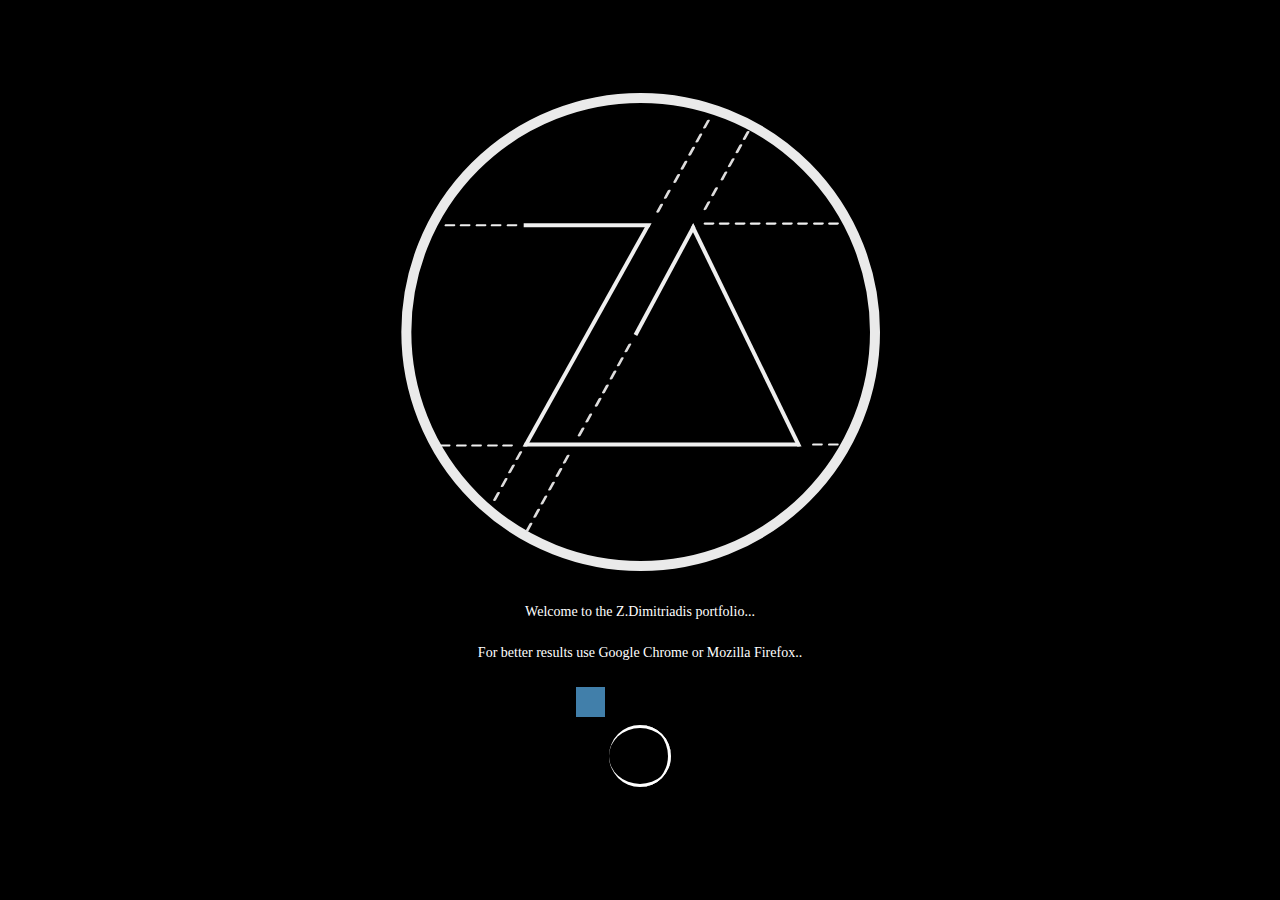
<file: index.html>
<!DOCTYPE html>
<html>
  <head>
    <meta charset="utf-8">
    <title>ZD Portfolio</title>
    <style>
@import url('https://fonts.googleapis.com/css?family=Source+Sans+Pro:200');
</style>
<script src="https://ajax.googleapis.com/ajax/libs/jquery/3.2.1/jquery.min.js"></script>
<script src="js/loading.js"></script>
    <link rel="stylesheet" type="text/css" href="css/index.css">
    <meta name="viewport" content="width=device-width, initial-scale=1.0">
  </head>
  <body>

<div id="container">
  <div style="width:100%;margin-top:7%;">
    <img class = "logo" src="assets\imgs\home\LOGO.svg" >
  </div>
  <div class="welcome-txt">
    Welcome to the Z.Dimitriadis portfolio...
  </div>
  <div class="welcome-txt">
    For better results use Google Chrome or Mozilla Firefox..
  </div>

    <div id="myProgress">

      <div id="myBar">
        
      </div>
    </div>
    <div class="cssload-loader">
    	<div class="cssload-inner cssload-one"></div>
    	<div class="cssload-inner cssload-two"></div>
    	<div class="cssload-inner cssload-three"></div>
    </div>
  </div>
  </body>
</html>
</file>
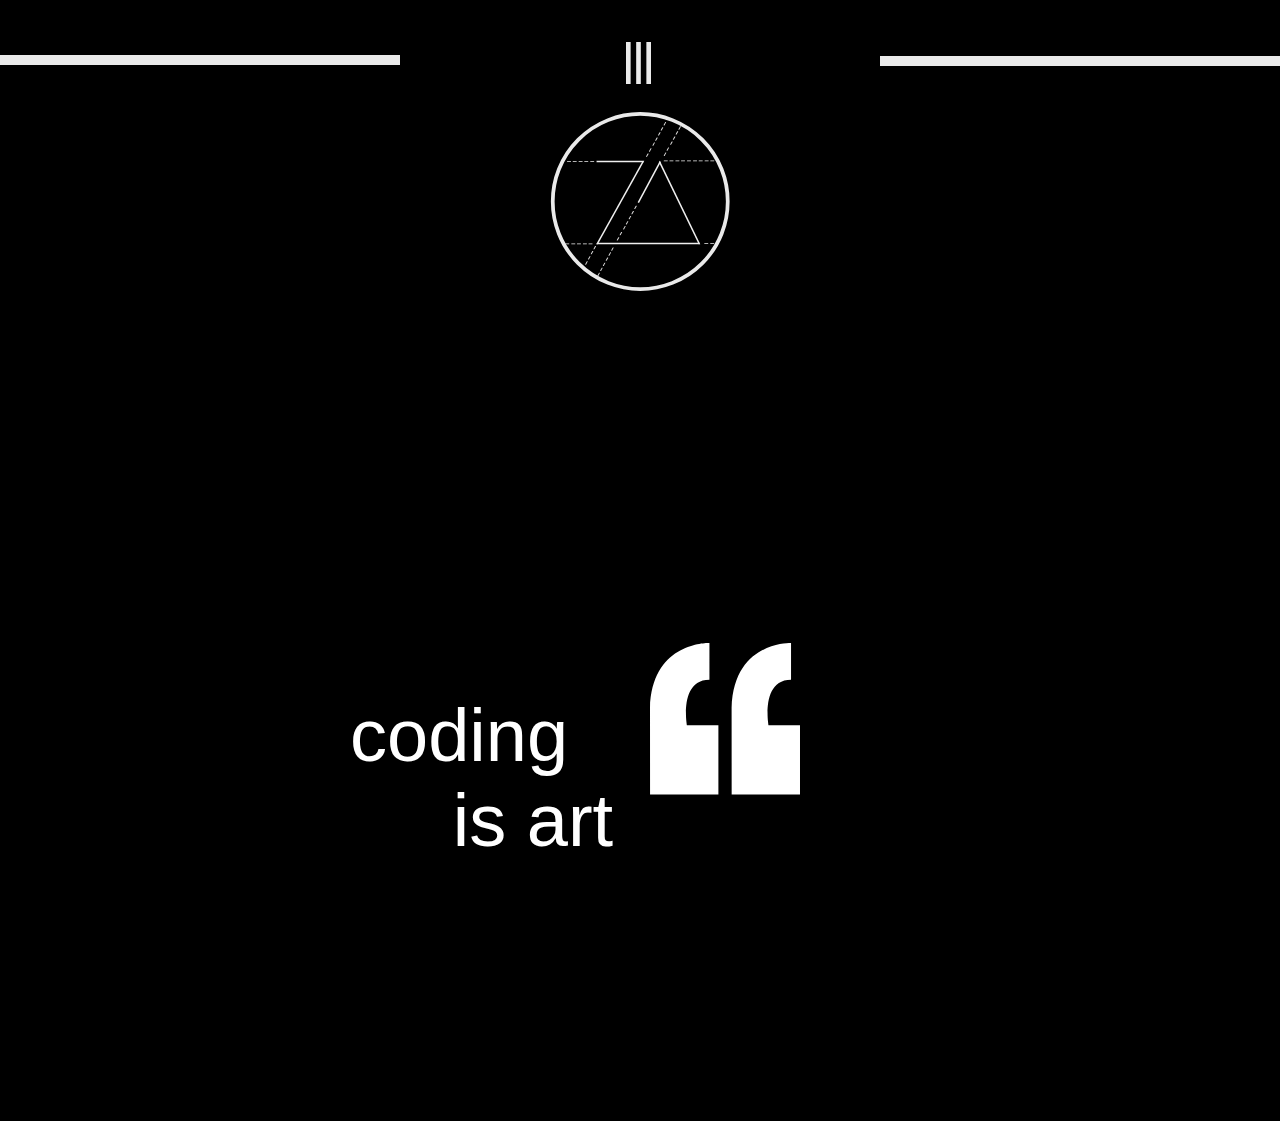
<file: home.html>
<!DOCTYPE html>
<html>
  <head>
    <meta charset="utf-8">
    <title>ZD Portfolio</title>
    <style>
@import url('https://fonts.googleapis.com/css?family=Source+Sans+Pro:200');
</style>
<script src="https://ajax.googleapis.com/ajax/libs/jquery/3.2.1/jquery.min.js"></script>
    <link rel="stylesheet" type="text/css" href="css/home.css">
    <meta name="viewport" content="width=device-width, initial-scale=1.0">
  </head>
  <body >
<div id="container">
  <div class="resume">
    <div class="resume-logo">
      <svg version="1.1" xmlns="http://www.w3.org/2000/svg" xmlns:xlink="http://www.w3.org/1999/xlink" x="0px" y="0px"
  	       width="90px" viewBox="0 0 258.5 131" enable-background="new 0 0 258.5 131" xml:space="preserve">
        <path fill="#FFFFFF" stroke="#000000" stroke-width="15" stroke-miterlimit="10" d="M14.5,16h113L20.453,123H127.5h60
  	       c0,0,65.276-6,63.017-57s-46.326-53.795-60.451-55.25C179.33,20.595,121.5,79,121.5,79"/>
      </svg>
    </div>


    <p class="resume-text">
      [ I am an enthusiast who loves 21st century's witchery, also known as technology.
      I love being creative and programming gives me the power to
      bring my imagination to life. Enough talking, have fun reviewing my portfolio, my work, my geek places and other stuff. ]
    </p>
    <div id = "link-wrapper">
        <a href="https://github.com/prayingdmantis"><img class="icon-logo" src="assets\imgs\link-icons\Octocat.png"></a>
        <a href="https://jsfiddle.net/user/PrayingDMantis/fiddles/"><img class="icon-logo" src="assets\imgs\link-icons\jsfiddle.png"></a>
        <a href="https://www.instructables.com/member/no_robot/"><img class="icon-logo" src="assets\imgs\link-icons\instructables-logo.png"></a>
        <a href="https://www.hackster.io/zdimitriadis"><img class="icon-logo" src="assets\imgs\link-icons\hackster-logo.jpg"></a>
        <a href="https://www.linkedin.com/in/zdimitriadis/"><img class="icon-logo" src="assets\imgs\link-icons\Linkedin_circle.svg_.png"></a>
    </div>

  </div>

  <div id ="menu">
    <div class="r">
      <img class="rect1" src="assets\imgs\home\rect.svg">
    </div>

    <div id="sd">
      <button class = "burger-btn" type="button" name="burger-menu">
        <img  class = "burger" src="assets\imgs\home\burger.svg" >
      </button>
    </div>

    <div class="r2">
      <img class="rect2" src="assets\imgs\home\rect.svg">
    </div>
  </div>

  <div style="width:100%;margin-top:2%;">
    <img class = "logo" src="assets\imgs\home\LOGO.svg" >
  </div>
  <div class = "menu-items">
    <div class="items-box">

      <div class="item">
        <a id = "projects" class = "link-condition" href="https://prayingdmantis.github.io/PrayingDMantis.Portfolio.io/projects.html">
          <svg class="svg" width="120px" viewBox="0 0 254.875 256.498">
          <rect x="3.973" y="3.954" fill="none" stroke="#FFFFFF" stroke-width="5" stroke-miterlimit="10" width="246.929" height="245.764"/>
          <rect x="3.973" y="99.416" fill="none" width="246.929" height="241.969"/>
          <text transform="matrix(1 0 0 1 32 142)" fill="#FFFFFF" font-size="64">Projects</text>
          </svg>
        </a>
      </div>
    <div class="item">
        <a id = "skills" class = "link-condition" href="https://prayingdmantis.github.io/PrayingDMantis.Portfolio.io/skills.html">
          <svg class="svg" width="120px"  viewBox="0 0 254.875 256.498">
          <rect x="3.973" y="3.954" fill="none" stroke="#FFFFFF" stroke-width="5" stroke-miterlimit="10" width="246.929" height="245.764"/>
          <rect x="3.973" y="98.954" fill="none" width="246.929" height="245.764"/>
          <text transform="matrix(1 0 0 1 62 145)" fill="#FFFFFF" font-size="64">Skills</text>
          </svg>
        </a>
    </div>
    <div class="item">
          <a class = "skills" class = "link-condition" href="#about">
            <svg class="svg" width="120px"  viewBox="0 0 254.875 256.498">
            <rect x="3.973" y="3.954" fill="none" stroke="#FFFFFF" stroke-width="5" stroke-miterlimit="10" width="246.929" height="245.764"/>
            <rect x="3.973" y="98.954" fill="none" width="246.929" height="245.764"/>
            <text transform="matrix(1 0 0 1 55 145)" fill="#FFFFFF" font-size="64">About</text>
            </svg>
          </a>
      </div>


    </div>
  </div>
  <div id = "quote-text">
    <img class="left-quote" src="assets\imgs\home\left-quote.svg">
    <span class = "l1" >coding  <br> &nbsp;&nbsp;&nbsp;&nbsp; is art</span>
    <img class="right-quote" src="assets\imgs\home\right-quote.svg">
  </div>


</div>

<script type="text/javascript">
$(document).ready(function(){
 $(".burger-btn").click(function(){
   $( "#sd" ).toggleClass( "sd-clicked" );
   $( ".burger" ).toggleClass( "burger-spin" );
   $( ".link-condition" ).toggleClass( "enable-links" );
   $( ".item" ).toggleClass( "enable-links" );
	 $( ".item" ).toggleClass( "show-items" );
 });
});
$(document).ready(function(){
  $(".skills").click(function(){
    $( ".resume" ).toggleClass( "show-resume" );
   });
});

</script>

  </body>
</html>
</file>
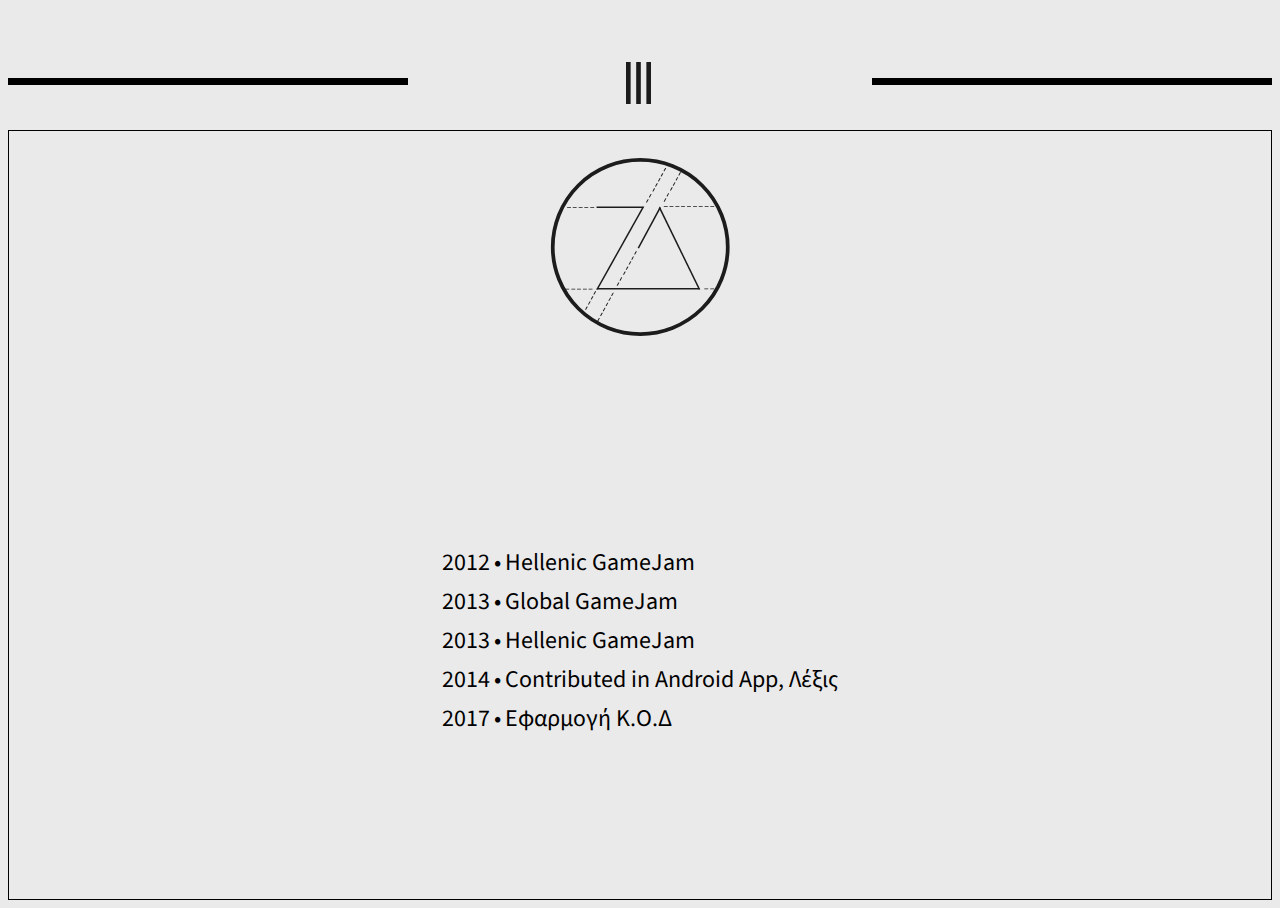
<file: projects.html>
<!DOCTYPE html>
<html>
  <head>
    <meta charset="utf-8">
    <title>ZD Portfolio</title>
    <style>
      @import url('https://fonts.googleapis.com/css?family=Source+Sans+Pro:200');
    </style>
    <script src="https://ajax.googleapis.com/ajax/libs/jquery/3.2.1/jquery.min.js"></script>
    <link rel="stylesheet" type="text/css" href="css/projects.css">
    <meta name="viewport" content="width=device-width, initial-scale=1.0">
  </head>
  <body>


    <div id="container">

    <div class="resume">
      <div class="resume-logo">
        <svg version="1.1" xmlns="http://www.w3.org/2000/svg" xmlns:xlink="http://www.w3.org/1999/xlink" x="0px" y="0px"
             width="90px" viewBox="0 0 258.5 131" enable-background="new 0 0 258.5 131" xml:space="preserve">
          <path fill="#FFFFFF" stroke="#000000" stroke-width="15" stroke-miterlimit="10" d="M14.5,16h113L20.453,123H127.5h60
             c0,0,65.276-6,63.017-57s-46.326-53.795-60.451-55.25C179.33,20.595,121.5,79,121.5,79"/>
        </svg>

      </div>


      <p class="resume-text">
        [ I am an enthusiast who loves 21st century's witchery, also known as technology.
        I love being creative and programming gives me the power to
        bring my imagination to life. Enough talking, have fun reviewing my portfolio, my work, my geek places and other stuff. ]
      </p>
      <div id = "link-wrapper">
          <a href="https://github.com/prayingdmantis"><img class="icon-logo" src="assets\imgs\link-icons\Octocat.png"></a>
          <a href="https://jsfiddle.net/user/PrayingDMantis/fiddles/"><img class="icon-logo" src="assets\imgs\link-icons\jsfiddle.png"></a>
          <a href="https://www.instructables.com/member/no_robot/"><img class="icon-logo" src="assets\imgs\link-icons\instructables-logo.png"></a>
          <a href="https://www.hackster.io/zdimitriadis"><img class="icon-logo" src="assets\imgs\link-icons\hackster-logo.jpg"></a>
          <a href="https://www.linkedin.com/in/zdimitriadis/"><img class="icon-logo" src="assets\imgs\link-icons\Linkedin_circle.svg_.png"></a>
      </div>

    </div>

    <div id ="menu">
      <div class="r">
        <img class="rect1" src="assets\imgs\skills\rect.svg">
      </div>

      <div id="sd">
        <button class = "burger-btn" type="button" name="burger-menu">
          <img  class = "burger" src="assets\imgs\skills\burger.svg" >
        </button>
      </div>

      <div class="r2">
        <img class="rect2" src="assets\imgs\skills\rect.svg">
      </div>
    </div>
    <div id="main">
    <div style="width:100%;margin-top:2%;">
      <img class = "logo" src="assets\imgs\skills\LOGO.svg" >
    </div>


    <div class = "menu-items">
      <div class="items-box">

        <div class="item">
            <a id = "" class = "link-condition" href="https://prayingdmantis.github.io/PrayingDMantis.Portfolio.io/home.html">
              <svg class="svg" width="120px"  viewBox="0 0 254.875 256.498">
              <rect x="3.973" y="3.954" fill="none" stroke="#000000" stroke-width="5" stroke-miterlimit="10" width="246.929" height="245.764"/>
              <rect x="3.973" y="98.954" fill="none" width="246.929" height="245.764"/>
              <text transform="matrix(1 0 0 1 49 145)" fill="#000000" font-size="64">Home</text>
              </svg>
            </a>
        </div>
        <div class="item">
          <a class = "link-condition" href="https://prayingdmantis.github.io/PrayingDMantis.Portfolio.io/skills.html">
            <svg class="svg" width="120px" viewBox="0 0 254.875 256.498">
            <rect x="3.973" y="3.954" fill="none" stroke="#000000" stroke-width="5" stroke-miterlimit="10" width="246.929" height="245.764"/>
            <rect x="3.973" y="99.416" fill="none" width="246.929" height="241.969"/>
            <text transform="matrix(1 0 0 1 63 142)" fill="#000000" font-size="64">Skills</text>
            </svg>
          </a>
        </div>
        <div class="item">
              <a class = "skills" class = "link-condition" href="#about">
                <svg class="svg" width="120px"  viewBox="0 0 254.875 256.498">
                <rect x="3.973" y="3.954" fill="none" stroke="#000000" stroke-width="5" stroke-miterlimit="10" width="246.929" height="245.764"/>
                <rect x="3.973" y="98.954" fill="none" width="246.929" height="245.764"/>
                <text transform="matrix(1 0 0 1 55 145)" fill="#000000" font-size="64">About</text>
                </svg>
              </a>
          </div>

      </div>
      <div id="display-container">
        <div class="display-by-date">
          <table class="data-table-by-date">
            <tr>
              <td>2012</td>
              <td>&#x2022;</td>
              <td class="project-item-1">Hellenic GameJam</td>
            </tr>
            <tr>
              <td>2013</td>
              <td>&#x2022;</td>
              <td>Global GameJam</td>
            </tr>
            <tr>
              <td>2013</td>
              <td>&#x2022;</td>
              <td>Hellenic GameJam</td>
            </tr>
            <tr>
              <td>2014</td>
              <td>&#x2022;</td>
              <td>Contributed in Android App, Λέξις</td>
            </tr>
            <tr>
              <td>2017</td>
              <td>&#x2022;</td>
              <td>Εφαρμογή Κ.Ο.Δ</td>
            </tr>
          </table>

        </div>

        <div class="display-by-category">
          Games
          Apps
          Desktop Apps
        </div>
      </div>
        <div id="overlay">

        <div class="project-1">
        
        </div>
        <div class="project-2">

        </div>
        <div class="project-3">

        </div>
        <div class="project-3">

        </div>
        <div class="project-3">

        </div>
      </div>
    </div>

        <!--div id = "bracket-container">
          <div class="bracket-box">
            <svg class="bracket" version="1.1" id="Layer_1" xmlns="http://www.w3.org/2000/svg" xmlns:xlink="http://www.w3.org/1999/xlink" x="0px" y="0px"
             width="92px" height="60px" viewBox="0 0 92 395" enable-background="new 0 0 92 395" xml:space="preserve">
              <rect width="37" height="395"/>
              <rect width="92" height="26"/>
              <rect y="369" width="92" height="26"/>
            </svg>

          </div>

          <div class="bullet">
            <span class="bullet-text">Browse by date</span>
            <svg class = "left-bullet" version="1.1" id="Layer_1" xmlns="http://www.w3.org/2000/svg" xmlns:xlink="http://www.w3.org/1999/xlink" x="0px" y="0px"
           width="40px" height="40px" viewBox="0 0 116.25 115.875" enable-background="new 0 0 116.25 115.875"
           xml:space="preserve">
            <rect x="19.25" y="18.75" transform="matrix(0.7071 -0.7071 0.7071 0.7071 -23.7744 58.1036)" fill="#EAEAEA" stroke="#000000" stroke-width="3" stroke-miterlimit="10" width="78" height="78"/>
          </svg>
          </div>

          <div class="bullet">
            <span class="bullet-text">Browse by category</span>
            <svg class = "right-bullet" onclick="bullet-clicked" version="1.1" id="Layer_1" xmlns="http://www.w3.org/2000/svg" xmlns:xlink="http://www.w3.org/1999/xlink" x="0px" y="0px"
               width="40px" height="40px" viewBox="0 0 116.25 115.875" enable-background="new 0 0 116.25 115.875"
               xml:space="preserve">
              <rect x="19.25" y="18.75" transform="matrix(0.7071 -0.7071 0.7071 0.7071 -23.7744 58.1036)" stroke="#000000" stroke-width="3" stroke-miterlimit="10" width="78" height="78"/>
            </svg>
          </div>




          <div class="bracket-box">
            <svg class="bracket" onclick="bullet-clicked" version="1.1" id="Layer_1" xmlns="http://www.w3.org/2000/svg" xmlns:xlink="http://www.w3.org/1999/xlink" x="0px" y="0px"
                	 width="92px" height="60px" viewBox="0 0 92 395" enable-background="new 0 0 92 395" xml:space="preserve">
                </image>
                <rect x="55" width="37" height="395"/>
                <rect y="369" width="92" height="26"/>
                <rect width="92" height="26"/>
            </svg>

          </div>
        </div-->




      </div>
    </div>
  </div>


            <script type="text/javascript">
            $(document).ready(function(){
             $(".burger-btn").click(function(){
               $( "#sd" ).toggleClass( "sd-clicked" );
               $( ".burger" ).toggleClass( "burger-spin" );
               $( ".link-condition" ).toggleClass( "enable-links" );
               $( ".item" ).toggleClass( "enable-links" );
            	 $( ".item" ).toggleClass( "show-items" );
             });
            });
            $(document).ready(function(){
              $(".skills").click(function(){
                $( ".resume" ).toggleClass( "show-resume" );
               });
            });
            $(".left-bullet").click(function(){
              $( ".display-by-date" ).toggleClass( "display-bullet" );
             });
             $(".right-bullet").click(function(){
               $( ".display-by-category" ).toggleClass( "display-bullet" );
             });

             $(".project-item-1").click(function(){
               $( ".project-1" ).toggleClass( "show-project" );
             });


            </script>


  </body>
</html>
</file>
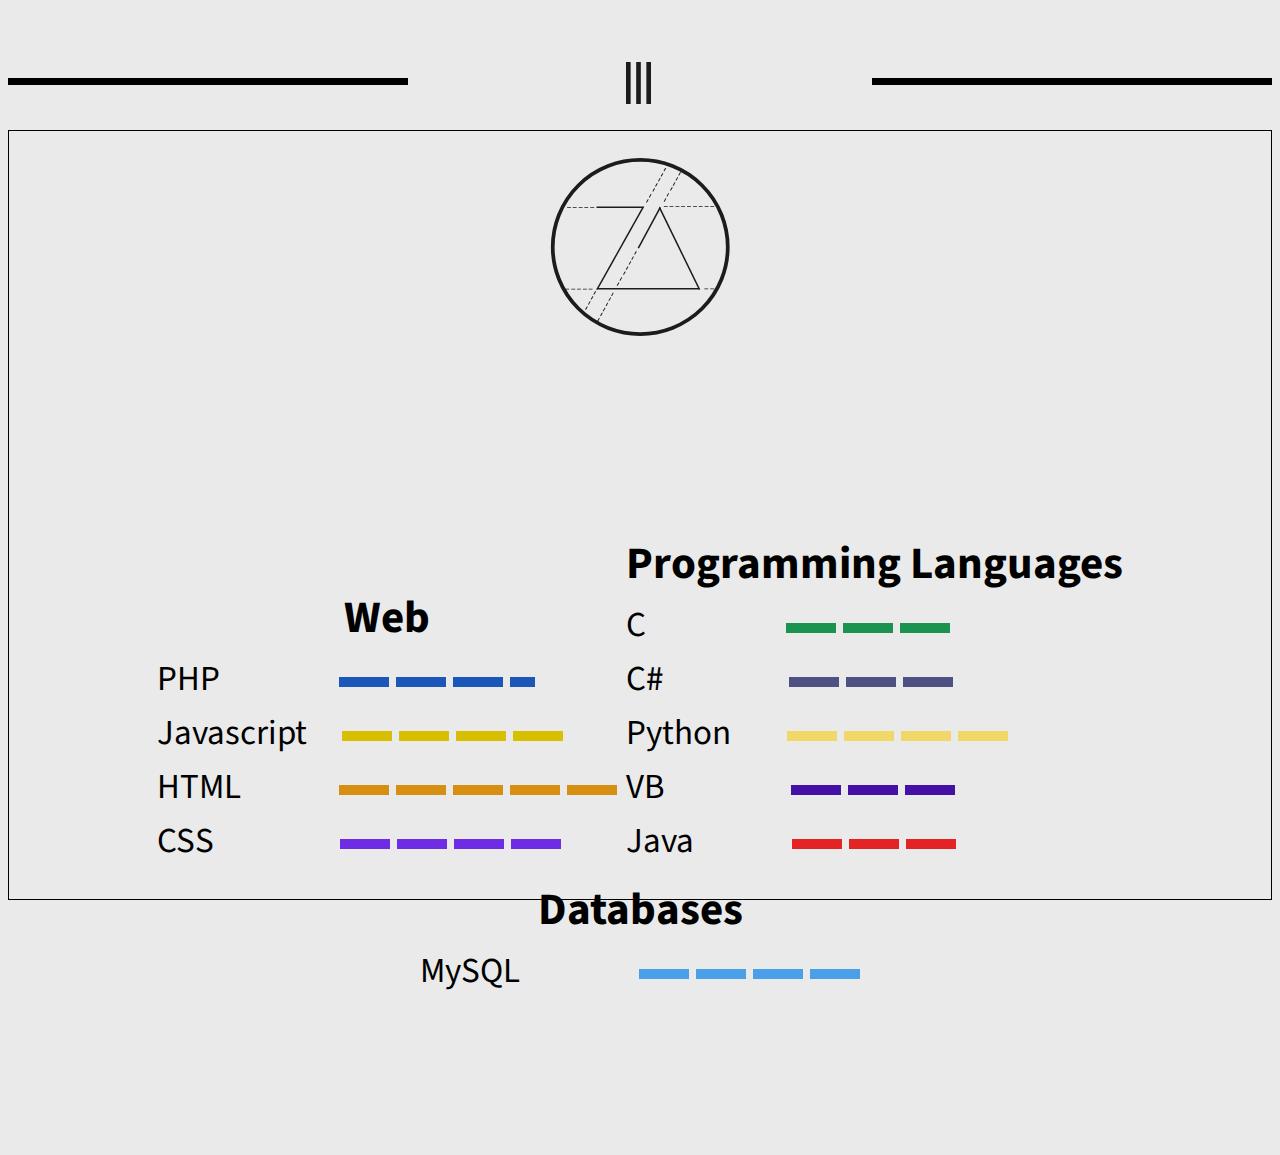
<file: skills.html>
<!DOCTYPE html>
<html>
  <head>
    <meta charset="utf-8">
    <title>ZD Portfolio</title>
    <style>
      @import url('https://fonts.googleapis.com/css?family=Source+Sans+Pro:200');
    </style>
<script src="https://ajax.googleapis.com/ajax/libs/jquery/3.2.1/jquery.min.js"></script>
    <link rel="stylesheet" type="text/css" href="css/skills.css">
    <meta name="viewport" content="width=device-width, initial-scale=1.0">
  </head>
  <body>
<div id="container">

  <div class="resume">
    <div class="resume-logo">
      <svg version="1.1" xmlns="http://www.w3.org/2000/svg" xmlns:xlink="http://www.w3.org/1999/xlink" x="0px" y="0px"
           width="90px" viewBox="0 0 258.5 131" enable-background="new 0 0 258.5 131" xml:space="preserve">
        <path fill="#FFFFFF" stroke="#000000" stroke-width="15" stroke-miterlimit="10" d="M14.5,16h113L20.453,123H127.5h60
           c0,0,65.276-6,63.017-57s-46.326-53.795-60.451-55.25C179.33,20.595,121.5,79,121.5,79"/>
      </svg>

    </div>


    <p class="resume-text">
      [ I am an enthusiast who loves 21st century's witchery, also known as technology.
      I love being creative and programming gives me the power to
      bring my imagination to life. Enough talking, have fun reviewing my portfolio, my work, my geek places and other stuff. ]
    </p>
    <div id = "link-wrapper">
        <a href="https://github.com/prayingdmantis"><img class="icon-logo" src="assets\imgs\link-icons\Octocat.png"></a>
        <a href="https://jsfiddle.net/user/PrayingDMantis/fiddles/"><img class="icon-logo" src="assets\imgs\link-icons\jsfiddle.png"></a>
        <a href="https://www.instructables.com/member/no_robot/"><img class="icon-logo" src="assets\imgs\link-icons\instructables-logo.png"></a>
        <a href="https://www.hackster.io/zdimitriadis"><img class="icon-logo" src="assets\imgs\link-icons\hackster-logo.jpg"></a>
        <a href="https://www.linkedin.com/in/zdimitriadis/"><img class="icon-logo" src="assets\imgs\link-icons\Linkedin_circle.svg_.png"></a>
    </div>

  </div>

  <div id ="menu">
    <div class="r">
      <img class="rect1" src="assets\imgs\skills\rect.svg">
    </div>

    <div id="sd">
      <button class = "burger-btn" type="button" name="burger-menu">
        <img  class = "burger" src="assets\imgs\skills\burger.svg" >
      </button>
    </div>

    <div class="r2">
      <img class="rect2" src="assets\imgs\skills\rect.svg">
    </div>
  </div>
<div id="main">
  <div style="width:100%;margin-top:2%;">
    <img class = "logo" src="assets\imgs\skills\LOGO.svg" >
  </div>


  <div class = "menu-items">
    <div class="items-box">

      <div class="item">
        <a id = "projects" class = "link-condition" href="https://prayingdmantis.github.io/PrayingDMantis.Portfolio.io/projects.html">
          <svg class="svg" width="120px" viewBox="0 0 254.875 256.498">
          <rect x="3.973" y="3.954" fill="none" stroke="#000000" stroke-width="5" stroke-miterlimit="10" width="246.929" height="245.764"/>
          <rect x="3.973" y="99.416" fill="none" width="246.929" height="241.969"/>
          <text transform="matrix(1 0 0 1 32 142)" fill="#000000" font-size="64">Projects</text>
          </svg>
        </a>
      </div>
      <div class="item">
            <a class = "skills" class = "link-condition" href="#about">
              <svg class="svg" width="120px"  viewBox="0 0 254.875 256.498">
              <rect x="3.973" y="3.954" fill="none" stroke="#000000" stroke-width="5" stroke-miterlimit="10" width="246.929" height="245.764"/>
              <rect x="3.973" y="98.954" fill="none" width="246.929" height="245.764"/>
              <text transform="matrix(1 0 0 1 55 145)" fill="#000000" font-size="64">About</text>
              </svg>
            </a>
        </div>
      <div class="item">
          <a id = "" class = "link-condition" href="https://prayingdmantis.github.io/PrayingDMantis.Portfolio.io/home.html">
            <svg class="svg" width="120px"  viewBox="0 0 254.875 256.498">
            <rect x="3.973" y="3.954" fill="none" stroke="#000000" stroke-width="5" stroke-miterlimit="10" width="246.929" height="245.764"/>
            <rect x="3.973" y="98.954" fill="none" width="246.929" height="245.764"/>
            <text transform="matrix(1 0 0 1 49 145)" fill="#000000" font-size="64">Home</text>
            </svg>
          </a>
      </div>

    </div>
  </div>


    <div id="skills" >
      <table>
        <tr>
          <th colspan="2">Web</th>
        </tr>
        <tr>
          <td>PHP<span>&nbsp;&nbsp;&nbsp;&nbsp;&nbsp;&nbsp;&nbsp;&nbsp;&nbsp;&nbsp;&nbsp;&nbsp;&nbsp;&nbsp;&nbsp;&nbsp;</span> <div class="php-color"></div> <div class="php-color"></div> <div class="php-color"></div> <div class="php-color-half"></div></td>
        </tr>
        <tr>
          <td>Javascript<span>&nbsp;&nbsp;&nbsp;&nbsp;</span>  <div class="js-color"></div> <div class="js-color"></div> <div class="js-color"></div>  <div class="js-color"></div></td>
        </tr>
        <tr>
          <td>HTML<span>&nbsp;&nbsp;&nbsp;&nbsp;&nbsp;&nbsp;&nbsp;&nbsp;&nbsp;&nbsp;&nbsp;&nbsp;&nbsp;</span> <div class="html-color"></div> <div class="html-color"></div> <div class="html-color"></div> <div class="html-color"></div>  <div class="html-color"></div></td>
        </tr>
        <tr>
          <td>CSS<span>&nbsp;&nbsp;&nbsp;&nbsp;&nbsp;&nbsp;&nbsp;&nbsp;&nbsp;&nbsp;&nbsp;&nbsp;&nbsp;&nbsp;&nbsp;&nbsp;&nbsp;</span> <div class="css-color"></div> <div class="css-color"></div> <div class="css-color"></div> <div class="css-color"></div></td>
        </tr>
      </table>

      <table>
        <tr>
          <th colspan="2">Programming Languages</th>
        </tr>
        <tr>
          <td>C<span>&nbsp;&nbsp;&nbsp;&nbsp;&nbsp;&nbsp;&nbsp;&nbsp;&nbsp;&nbsp;&nbsp;&nbsp;&nbsp;&nbsp;&nbsp;&nbsp;&nbsp;&nbsp;&nbsp;</span> <div class="c-color"></div> <div class="c-color"></div> <div class="c-color"></div> </td>
        </tr>
        <tr>
          <td>C#<span>&nbsp;&nbsp;&nbsp;&nbsp;&nbsp;&nbsp;&nbsp;&nbsp;&nbsp;&nbsp;&nbsp;&nbsp;&nbsp;&nbsp;&nbsp;&nbsp;&nbsp;</span>  <div class="c-sharp-color"></div> <div class="c-sharp-color"></div></div>  <div class="c-sharp-color"></div></td>
        </tr>
        <tr>
          <td>Python<span>&nbsp;&nbsp;&nbsp;&nbsp;&nbsp;&nbsp;&nbsp;</span> <div class="python-color"></div> <div class="python-color"></div> <div class="python-color"></div> <div class="python-color"></div> </td>
        </tr>
        <tr>
          <td>VB<span>&nbsp;&nbsp;&nbsp;&nbsp;&nbsp;&nbsp;&nbsp;&nbsp;&nbsp;&nbsp;&nbsp;&nbsp;&nbsp;&nbsp;&nbsp;&nbsp;&nbsp;</span> <div class="vb-color"></div> <div class="vb-color"></div> <div class="vb-color"></div> </td>
        </tr>
        <tr>
          <td>Java<span>&nbsp;&nbsp;&nbsp;&nbsp;&nbsp;&nbsp;&nbsp;&nbsp;&nbsp;&nbsp;&nbsp;&nbsp;&nbsp;</span> <div class="java-color"></div> <div class="java-color"></div> <div class="java-color"></div></td>
        </tr>
      </table>
      <table style="margin-bottom: 150px;">
        <tr>
          <th colspan="2">Databases</th>
        </tr>
        <tr>
          <td>MySQL<span>&nbsp;&nbsp;&nbsp;&nbsp;&nbsp;&nbsp;&nbsp;&nbsp;&nbsp;&nbsp;&nbsp;&nbsp;&nbsp;&nbsp;&nbsp;&nbsp;</span> <div class="mysql-color"></div> <div class="mysql-color"></div> <div class="mysql-color"></div> <div class="mysql-color"></div></td>
        </tr>
      </table>
    </div>
  </div>
</div>




    <script type="text/javascript">
    $(document).ready(function(){
     $(".burger-btn").click(function(){
       $( "#sd" ).toggleClass( "sd-clicked" );
       $( ".burger" ).toggleClass( "burger-spin" );
       $( ".link-condition" ).toggleClass( "enable-links" );
       $( ".item" ).toggleClass( "enable-links" );
    	 $( ".item" ).toggleClass( "show-items" );
     });
    });
    $(document).ready(function(){
      $(".skills").click(function(){
        $( ".resume" ).toggleClass( "show-resume" );
       });
    });

    </script>



  </body>
</html>
</file>
<file: css/index.css>
body,html {
  width: 100%;
  height: 100%;
  margin: 0px;
  overflow-x:hidden;
  overflow-y: hidden;
  background-color: #000;
}
#container {
  width: 100%;
  text-align: center;
}
.welcome-txt {
  margin-top: 2%;
  color: white;
  font-size: 14px;
}
#myProgress {
  width: 10%;
  height:4%;
  margin-left:45% ;
  margin-top: 2%;
  text-align: center;
  position: absolute;
}
#myBar {
  height: 30px;
  background-color: #417faa;
  line-height: 30px;
  color: white;
}
#loading-text {
  text-align: center;
  color: white;
}
@-webkit-keyframes spin {
  0% { -webkit-transform: rotate(0deg); }
  100% { -webkit-transform: rotate(360deg); }
}

@keyframes spin {
  0% { transform: rotate(0deg); }
  100% { transform: rotate(360deg); }
}



.cssload-loader {
	position: relative;
	left: calc(50% - 31px);
	width: 62px;
	height: 62px;
  margin-top: 5%;
	border-radius: 50%;
		-o-border-radius: 50%;
		-ms-border-radius: 50%;
		-webkit-border-radius: 50%;
		-moz-border-radius: 50%;
	perspective: 780px;
}

.cssload-inner {
	position: absolute;
	width: 100%;
	height: 100%;
	box-sizing: border-box;
		-o-box-sizing: border-box;
		-ms-box-sizing: border-box;
		-webkit-box-sizing: border-box;
		-moz-box-sizing: border-box;
	border-radius: 50%;
		-o-border-radius: 50%;
		-ms-border-radius: 50%;
		-webkit-border-radius: 50%;
		-moz-border-radius: 50%;
}

.cssload-inner.cssload-one {
	left: 0%;
	top: 0%;
	animation: cssload-rotate-one 1.15s linear infinite;
		-o-animation: cssload-rotate-one 1.15s linear infinite;
		-ms-animation: cssload-rotate-one 1.15s linear infinite;
		-webkit-animation: cssload-rotate-one 1.15s linear infinite;
		-moz-animation: cssload-rotate-one 1.15s linear infinite;
	border-bottom: 3px solid rgb(255,255,255);
}

.cssload-inner.cssload-two {
	right: 0%;
	top: 0%;
	animation: cssload-rotate-two 1.15s linear infinite;
		-o-animation: cssload-rotate-two 1.15s linear infinite;
		-ms-animation: cssload-rotate-two 1.15s linear infinite;
		-webkit-animation: cssload-rotate-two 1.15s linear infinite;
		-moz-animation: cssload-rotate-two 1.15s linear infinite;
	border-right: 3px solid rgb(255,255,255);
}

.cssload-inner.cssload-three {
	right: 0%;
	bottom: 0%;
	animation: cssload-rotate-three 1.15s linear infinite;
		-o-animation: cssload-rotate-three 1.15s linear infinite;
		-ms-animation: cssload-rotate-three 1.15s linear infinite;
		-webkit-animation: cssload-rotate-three 1.15s linear infinite;
		-moz-animation: cssload-rotate-three 1.15s linear infinite;
	border-top: 3px solid rgb(255,255,255);
}







@keyframes cssload-rotate-one {
	0% {
		transform: rotateX(35deg) rotateY(-45deg) rotateZ(0deg);
	}
	100% {
		transform: rotateX(35deg) rotateY(-45deg) rotateZ(360deg);
	}
}


@-webkit-keyframes cssload-rotate-one {
	0% {
		-webkit-transform: rotateX(35deg) rotateY(-45deg) rotateZ(0deg);
	}
	100% {
		-webkit-transform: rotateX(35deg) rotateY(-45deg) rotateZ(360deg);
	}
}


@keyframes cssload-rotate-two {
	0% {
		transform: rotateX(50deg) rotateY(10deg) rotateZ(0deg);
	}
	100% {
		transform: rotateX(50deg) rotateY(10deg) rotateZ(360deg);
	}
}

@-o-keyframes cssload-rotate-two {
	0% {
		-o-transform: rotateX(50deg) rotateY(10deg) rotateZ(0deg);
	}
	100% {
		-o-transform: rotateX(50deg) rotateY(10deg) rotateZ(360deg);
	}
}

@-ms-keyframes cssload-rotate-two {
	0% {
		-ms-transform: rotateX(50deg) rotateY(10deg) rotateZ(0deg);
	}
	100% {
		-ms-transform: rotateX(50deg) rotateY(10deg) rotateZ(360deg);
	}
}

@-webkit-keyframes cssload-rotate-two {
	0% {
		-webkit-transform: rotateX(50deg) rotateY(10deg) rotateZ(0deg);
	}
	100% {
		-webkit-transform: rotateX(50deg) rotateY(10deg) rotateZ(360deg);
	}
}

@-moz-keyframes cssload-rotate-two {
	0% {
		-moz-transform: rotateX(50deg) rotateY(10deg) rotateZ(0deg);
	}
	100% {
		-moz-transform: rotateX(50deg) rotateY(10deg) rotateZ(360deg);
	}
}

@keyframes cssload-rotate-three {
	0% {
		transform: rotateX(35deg) rotateY(55deg) rotateZ(0deg);
	}
	100% {
		transform: rotateX(35deg) rotateY(55deg) rotateZ(360deg);
	}
}

@-o-keyframes cssload-rotate-three {
	0% {
		-o-transform: rotateX(35deg) rotateY(55deg) rotateZ(0deg);
	}
	100% {
		-o-transform: rotateX(35deg) rotateY(55deg) rotateZ(360deg);
	}
}

@-ms-keyframes cssload-rotate-three {
	0% {
		-ms-transform: rotateX(35deg) rotateY(55deg) rotateZ(0deg);
	}
	100% {
		-ms-transform: rotateX(35deg) rotateY(55deg) rotateZ(360deg);
	}
}

@-webkit-keyframes cssload-rotate-three {
	0% {
		-webkit-transform: rotateX(35deg) rotateY(55deg) rotateZ(0deg);
	}
	100% {
		-webkit-transform: rotateX(35deg) rotateY(55deg) rotateZ(360deg);
	}
}

@-moz-keyframes cssload-rotate-three {
	0% {
		-moz-transform: rotateX(35deg) rotateY(55deg) rotateZ(0deg);
	}
	100% {
		-moz-transform: rotateX(35deg) rotateY(55deg) rotateZ(360deg);
	}
}
</file>
<file: css/home.css>
* {
    box-sizing: border-box;
}
body,html {
  width: 100%;
  height: 100%;
  margin: 0px;
  overflow-x:hidden;
  overflow-y: hidden;
  font-family: 'PT Serif', sans-serif;
  font-family: 'Source Sans Pro', sans-serif;
  background-color: #000;
}
#container {
  width: 100%;
  height: 100%;
}
#menu {
  width: 100%;
  display: grid;
}
#sd {
  margin-top: 20px;
  width: 100%;
  position: relative;
  text-align: center;
  margin-left: auto;
  z-index: 5;
}
.sd-clicked {
  left: -10px;
  top:-10px;
}
.r {
  margin-top: 55px;
  display: inline-block;
  float: left;
}
.r2 {
  margin-top: -29.5px;
  position: static;
  display: inline-block;
  float: right;
}
.rect1 {
  width: 880px;
  height: 10px;
  background-color: #eaeaea;
  float: left;


}
.rect2 {
  width: 880px;
  height: 10px;
  background-color: #eaeaea;
  float: right;
  
}

.burger-btn {
    background-color: Transparent;
    background-repeat:no-repeat;
    border: none;
    cursor:pointer;
    overflow: visible;
    outline:none;
    display: inline-block;
    position: absolute;
    margin-top: -59px;
    margin-left: -20px;

}
.burger {
  width: 25px;
  padding-top: 15px;
  transition: 0.4s;
}
.burger-spin {

  width: 40px;
  -webkit-animation:spin 0.5s ease;
  -moz-animation:spin 0.5s ease;
  animation:spin 0.5s ease;
  -webkit-animation-fill-mode:forwards; /*Chrome 16+, Safari 4+*/
  -moz-animation-fill-mode:forwards; /*FF 5+*/
  -o-animation-fill-mode:forwards; /*Not implemented yet*/
  -ms-animation-fill-mode:forwards; /*IE 10+*/
  animation-fill-mode:forwards; /*when the spec is finished*/
}
.logo  {
  position: static;
  width: 180px;
  display: block;
  margin: auto;
}
.menu-items {
  width: 100%;
  margin: auto;
}
.items-box {
  width:100%;
  margin: auto;
  padding-top: 100px;
  text-align: center;

}
.item {
  display: inline-block;
  margin-left: 14px;
  margin-right: 14px;
  opacity: 0;
  pointer-events: none;
  cursor: context-menu;
  filter: alpha(opacity=0);
  transition: all 0.5s ease-in-out;
}
.show-items{
  opacity: 1;
  transform:translate(0,0);
}
#quote-text {
  width: 100%;
  height: auto;
  margin-left: auto;
  transition: all 0.5s ease-in-out;
}
.left-quote {
  position: static;
  width: 150px;
  display: inline-block;
  padding-top: 25px;
  float: left;
  margin-left: 650px;
  margin-top: 100px;
}
.right-quote {
  position: static;
  width: 150px;
  display: inline-block;
  padding-top: 25px;
  float: left;
  margin-left: 350px;
  margin-top: 150px;
}
.move-quote {
  transform:translate(0,50px);
}
.l1 {
  padding-top: 25px;
  margin-left: -450px;
  margin-top: 150px;
  display: inline-block;
  color: white;
  font-family: 'PT Serif', sans-serif;
  font-size: 74px;
}
.link-condition {
  pointer-events: none;
  cursor: default;
}
.svg:hover {
  background-color: #25ac84;
}
.enable-links {
  pointer-events: auto;
  cursor: pointer;
}
.resume{
  z-index: 100;
  width: 200px;
  background-color: white;
  position: relative;
  display: none;
  padding: 16px;
}
.resume-logo {
  text-align: center;
}
.resume-text {
  font-size: 20px;
}
.show-resume {
  z-index: 100;
  position: absolute;
  left: 0px;
  top: 0px;
  width: 300px;
  height: 100%;
  display: block;
  box-shadow: 0 0 25px #3d3d3d;
}
#link-wrapper {
  text-align: center;
}
.icon-logo {
  width: 96px;;
  height: 96px;
  border-style: solid;
  border-width: 3px;
  border-color: #1f1f1f;
  -webkit-filter: grayscale(100%); /* Safari 6.0 - 9.0 */
  filter: grayscale(100%);
  display: inline-block;
  padding: 3px;
  margin-top: 20px;
  object-fit: cover;
  background-repeat: no-repeat;
}
.icon-logo:hover {
  filter: none;
  border-color: #0292db;
}


/*
.pt-page-moveToLeft {
	-webkit-animation: moveToLeft .6s ease both;
	animation: moveToLeft .6s ease both;
}
.pt-page-moveFromRight {
	-webkit-animation: moveFromRight .6s ease both;
	animation: moveFromRight .6s ease both;
}

@-webkit-keyframes moveToLeft {
	from { }
	to { -webkit-transform: translateX(-100%); }
}
@keyframes moveToLeft {
	from { }
	to { -webkit-transform: translateX(-100%); transform: translateX(-100%); }
}
@-webkit-keyframes moveFromRight {
	from { -webkit-transform: translateX(100%); }
}
@keyframes moveFromRight {
	from { -webkit-transform: translateX(100%); transform: translateX(100%); }
}
*/
@-moz-keyframes spin { 100% { -moz-transform: rotate(90deg);  margin-left: 15px; } }
@-webkit-keyframes spin { 100% { -webkit-transform: rotate(90deg);  margin-left: 15px; } }
@keyframes spin { 100% { -webkit-transform: rotate(90deg); transform:rotate(90deg);  margin-left: 15px; } }
@media only screen and (max-width: 1800px) {
    /* For mobile phones: */
    .rect1 {
      width:700px;
    }
    .rect2 {
      width:700px;
    }

}
@media only screen and (max-width: 1500px) {
    /* For mobile phones: */
    .rect1 {
      width:600px;
    }
    .rect2 {
      width:600px;
    }

}
@media only screen and (max-width: 1300px) {
    /* For mobile phones: */
    .rect1 {
      width:400px;
    }
    .rect2 {
      width:400px;
    }

}
@media only screen and (max-width: 1000px) {
    /* For mobile phones: */
    .rect1 {
      width:300px;
    }
    .rect2 {
      width:300px;
    }

}
</file>
<file: css/projects.css>
* {
    box-sizing: border-box;
}
html {
  background-color: #eaeaea;
  font-family: 'Source Sans Pro', sans-serif;
}
#container {
  width: 100%;
  height: 100%;
}
#menu {
  width: 100%;
  display: grid;
}
#sd {
  margin-top: 20px;
  width: 100%;
  position: relative;
  text-align: center;
  margin-left: auto;
  z-index: 5;
}
#main {
  height: 770px;
  margin-top: 2%;
  border-style: solid;
  border-width: 1px;
}
.sd-clicked {
  left: -10px;
  top:-10px;
}
.r {
  margin-top: 70px;
  display: inline-block;
  float: left;
}
.r2 {
  margin-top: -27px;
  display: inline-block;
  float: right;
}
.rect1 {
  width: 880px;
  height: 7px;
  background-color: #000;
  float: left;
}
.rect2 {
  width: 880px;
  height: 7px;
  background-color: #000;
  float: right; 
}
.burger-btn {
    background-color: Transparent;
    background-repeat:no-repeat;
    border: none;
    cursor:pointer;
    overflow: visible;
    outline:none;
    display: inline-block;
    position: absolute;
    margin-top: -59px;
    margin-left: -20px;

}
.burger {
  width: 25px;
  padding-top: 15px;
  transition: 0.4s;
}
.burger-spin {

  width: 40px;
  -webkit-animation:spin 0.5s ease;
  -moz-animation:spin 0.5s ease;
  animation:spin 0.5s ease;
  -webkit-animation-fill-mode:forwards; /*Chrome 16+, Safari 4+*/
  -moz-animation-fill-mode:forwards; /*FF 5+*/
  -o-animation-fill-mode:forwards; /*Not implemented yet*/
  -ms-animation-fill-mode:forwards; /*IE 10+*/
  animation-fill-mode:forwards; /*when the spec is finished*/
}
.logo  {
  position: static;
  width: 180px;
  display: block;
  margin: auto;
}
.menu-items {
  width: 100%;
  margin: auto;
}
.items-box {
  width:100%;
  margin: auto;
  padding-top: 40px;
  text-align: center;

}
.item {
  display: inline-block;
  margin-left: 14px;
  margin-right: 14px;
  opacity: 0;
  pointer-events: none;
  cursor: context-menu;
  filter: alpha(opacity=0);
  transition: all 0.5s ease-in-out;
}
.show-items{
  opacity: 1;
  transform:translate(0,0);
}

.enable-links {
  pointer-events: auto;
  cursor: pointer;
}
.resume{
  z-index: 100;
  width: 200px;
  background-color: white;
  position: relative;
  display: none;
  padding: 16px;
}
.resume-logo {
  text-align: center;
}
.resume-text {
  font-size: 20px;
}
.show-resume {
  z-index: 100;
  position: absolute;
  left: 0px;
  top: 0px;
  width: 300px;
  height: 100%;
  display: block;
  box-shadow: 0 0 25px #3d3d3d;
}

#link-wrapper {
  text-align: center;
}
.icon-logo {
  width: 96px;;
  height: 96px;
  border-style: solid;
  border-width: 3px;
  border-color: #1f1f1f;
  -webkit-filter: grayscale(100%); /* Safari 6.0 - 9.0 */
  filter: grayscale(100%);
  display: inline-block;
  padding: 3px;
  margin-top: 20px;
  object-fit: cover;
  background-repeat: no-repeat;
}
.icon-logo:hover {
  filter: none;
  border-color: #0292db;
}

.svg:hover {
  background-color: #25ac84;
}
.horizon-line-1 {

  width: 650px;
  height: 10px;
  background-color: #eaeaea;
  display: inline-block;
  box-shadow: 0 0 7px rgba(234, 234, 234, 1);
  float: left;
  top: 15;


}

#bracket-container {
  margin-top: calc(343px);
  text-align: center;
}
.bracket-box {
  display: inline-block;
  margin-left: 14px;
  margin-right: 14px;
}
.bracket {
  position: relative;
  z-index: 10;
}


.bullet {
  position: relative;
  display: inline-block;
}
.left-bullet {
  cursor: pointer;
}
.right-bullet {
  cursor: pointer;
}
.bullet-clicked {
      height: 50px;
      width: 50px;
}
.bullet .bullet-text {
    visibility: hidden;
    width: 120px;
    background-color: #555;
    color: #fff;
    text-align: center;
    border-radius: 6px;
    padding: 5px 0;
    position: absolute;
    z-index: 1;
    bottom: 125%;
    left: 50%;
    margin-left: -60px;
    opacity: 0;
    transition: opacity 0.5s;
}

.bullet .bullet-text:after {
    content: "";
    position: absolute;
    top: 100%;
    left: 50%;
    margin-left: -5px;
    border-width: 5px;
    border-style: solid;
    border-color: #555 transparent transparent transparent;
}

.bullet:hover .bullet-text {
    visibility: visible;
    opacity: 1;
}
#display-container {
  width: 100%;
  height: 100%;
  margin-top: 3%;
  text-align: center;
}
#display-container td {
  text-align: left;
}

.display-by-date {
  display:inline-block;
}
.display-by-category{
  display:none;
}
.display-bullet {
  display: inline-block;
}
.data-table-by-date {
  font-size: 24px;
}

@-moz-keyframes spin { 100% { -moz-transform: rotate(90deg);  margin-left: 15px; } }
@-webkit-keyframes spin { 100% { -webkit-transform: rotate(90deg);  margin-left: 15px; } }
@keyframes spin { 100% { -webkit-transform: rotate(90deg); transform:rotate(90deg);  margin-left: 15px; } }
@media only screen and (max-width: 1800px) {
    /* For mobile phones: */
    .rect1 {
      width:700px;
    }
    .rect2 {
      width:700px;
    }

}
@media only screen and (max-width: 1500px) {
    /* For mobile phones: */
    .rect1 {
      width:600px;
    }
    .rect2 {
      width:600px;
    }

}
@media only screen and (max-width: 1300px) {
    /* For mobile phones: */
    .rect1 {
      width:400px;
    }
    .rect2 {
      width:400px;
    }

}
@media only screen and (max-width: 1000px) {
    /* For mobile phones: */
    .rect1 {
      width:300px;
    }
    .rect2 {
      width:300px;
    }

}
</file>
<file: css/skills.css>
* {
    box-sizing: border-box;
}
html {
  background-color: #eaeaea;
  font-family: 'Source Sans Pro', sans-serif;
}
#container {
  width: 100%;
  height: 100%;
}
#menu {
  width: 100%;
  display: grid;
}
#sd {
  margin-top: 20px;
  width: 100%;
  position: relative;
  text-align: center;
  margin-left: auto;
  z-index: 5;
}
#main {
  height: 770px;
  margin-top: 2%;
  border-style: solid;
  border-width: 1px;
}
.sd-clicked {
  left: -10px;
  top:-10px;
}
.r {
  margin-top: 70px;
  display: inline-block;
  float: left;
}
.r2 {
  margin-top: -27px;
  display: inline-block;
  float: right;
}
.rect1 {
  width: 880px;
  height: 7px;
  background-color: #000;
  float: left;
}
.rect2 {
  width: 880px;
  height: 7px;
  background-color: #000;
  float: right;
}
.burger-btn {
    background-color: Transparent;
    background-repeat:no-repeat;
    border: none;
    cursor:pointer;
    overflow: visible;
    outline:none;
    display: inline-block;
    position: absolute;
    margin-top: -59px;
    margin-left: -20px;

}
.burger {
  width: 25px;
  padding-top: 15px;
  transition: 0.4s;
}
.burger-spin {

  width: 40px;
  -webkit-animation:spin 0.5s ease;
  -moz-animation:spin 0.5s ease;
  animation:spin 0.5s ease;
  -webkit-animation-fill-mode:forwards; /*Chrome 16+, Safari 4+*/
  -moz-animation-fill-mode:forwards; /*FF 5+*/
  -o-animation-fill-mode:forwards; /*Not implemented yet*/
  -ms-animation-fill-mode:forwards; /*IE 10+*/
  animation-fill-mode:forwards; /*when the spec is finished*/
}
.logo  {
  position: static;
  width: 180px;
  display: block;
  margin: auto;
}
.menu-items {
  width: 100%;
  margin: auto;
}
.items-box {
  width:100%;
  margin: auto;
  padding-top: 40px;
  text-align: center;

}
.item {
  display: inline-block;
  margin-left: 14px;
  margin-right: 14px;
  opacity: 0;
  pointer-events: none;
  cursor: context-menu;
  filter: alpha(opacity=0);
  transition: all 0.5s ease-in-out;
}
.show-items{
  opacity: 1;
  transform:translate(0,0);
}

.enable-links {
  pointer-events: auto;
  cursor: pointer;
}
.resume{
  z-index: 100;
  width: 200px;
  background-color: white;
  position: relative;
  display: none;
  padding: 16px;
}
.resume-logo {
  text-align: center;
}
.resume-text {
  font-size: 20px;
}
.show-resume {
  z-index: 100;
  position: absolute;
  left: 0px;
  top: 0px;
  width: 300px;
  height: 100%;
  display: block;
  box-shadow: 0 0 25px #3d3d3d;
}

#link-wrapper {
  text-align: center;
}
.icon-logo {
  width: 96px;;
  height: 96px;
  border-style: solid;
  border-width: 3px;
  border-color: #1f1f1f;
  -webkit-filter: grayscale(100%); /* Safari 6.0 - 9.0 */
  filter: grayscale(100%);
  display: inline-block;
  padding: 3px;
  margin-top: 20px;
  object-fit: cover;
  background-repeat: no-repeat;
}
.icon-logo:hover {
  filter: none;
  border-color: #0292db;
}

.svg:hover {
  background-color: #25ac84;
}
.horizon-line-1 {

  width: 650px;
  height: 10px;
  background-color: #eaeaea;
  display: inline-block;
  box-shadow: 0 0 7px rgba(234, 234, 234, 1);
  float: left;
  top: 15;


}

#skills {
  width: 100%;
  text-align: center;
  margin-top: 2%;
}
.php-color {
  width: 50px;
  height: 10px;
  display: inline-block;
  background-color: #1b56b9;
  vertical-align: middle;
}
.php-color-half {
  width: 25px;
  height: 10px;
  display: inline-block;
  background-color: #1b56b9;
  vertical-align: middle;
}
.js-color {
  width: 50px;
  height: 10px;
  display: inline-block;
  background-color: #d7c001;
  vertical-align: middle;
}
.html-color {
  width: 50px;
  height: 10px;
  display: inline-block;
  background-color: #d78f11;
  vertical-align: middle;
}
.css-color {
  width: 50px;
  height: 10px;
  display: inline-block;
  background-color: #6e2de5;
  vertical-align: middle;
}
.c-color {
  width: 50px;
  height: 10px;
  display: inline-block;
  background-color: #1b9350;
  vertical-align: middle;
}
.c-color-half {
  width: 25px;
  height: 10px;
  display: inline-block;
  background-color: #1b9350;
  vertical-align: middle;
}
.c-sharp-color {
  width: 50px;
  height: 10px;
  display: inline-block;
  background-color: #4f5182;
  vertical-align: middle;
}
.c-sharp-color-half {
  width: 25px;
  height: 10px;
  display: inline-block;
  background-color: #4f5182;
  vertical-align: middle;
}
.vb-color {
  width: 50px;
  height: 10px;
  display: inline-block;
  background-color: #4510a6;
  vertical-align: middle;
}
.java-color {
  width: 50px;
  height: 10px;
  display: inline-block;
  background-color: #e42424;
  vertical-align: middle;
}
.python-color {
  width: 50px;
  height: 10px;
  display: inline-block;
  background-color: #F0D767;
  vertical-align: middle; 
}
.mysql-color {
  width: 50px;
  height: 10px;
  display: inline-block;
  background-color: #4a9fe8;
  vertical-align: middle;
}
.mysql-color-half {
  width: 50px;
  height: 10px;
  display: inline-block;
  background-color: #4a9fe8;
  vertical-align: middle;
}
td {
  font-size: 35px;
  text-align: left;
}
th {
  font-size: 45px;
}
table {
  display: inline-block;
}

@-moz-keyframes spin { 100% { -moz-transform: rotate(90deg);  margin-left: 15px; } }
@-webkit-keyframes spin { 100% { -webkit-transform: rotate(90deg);  margin-left: 15px; } }
@keyframes spin { 100% { -webkit-transform: rotate(90deg); transform:rotate(90deg);  margin-left: 15px; } }
@media only screen and (max-width: 1800px) {
    /* For mobile phones: */
    .rect1 {
      width:700px;
    }
    .rect2 {
      width:700px;
    }

}
@media only screen and (max-width: 1500px) {
    /* For mobile phones: */
    .rect1 {
      width:600px;
    }
    .rect2 {
      width:600px;
    }

}
@media only screen and (max-width: 1300px) {
    /* For mobile phones: */
    .rect1 {
      width:400px;
    }
    .rect2 {
      width:400px;
    }

}
@media only screen and (max-width: 1000px) {
    /* For mobile phones: */
    .rect1 {
      width:300px;
    }
    .rect2 {
      width:300px;
    }

}
</file>
